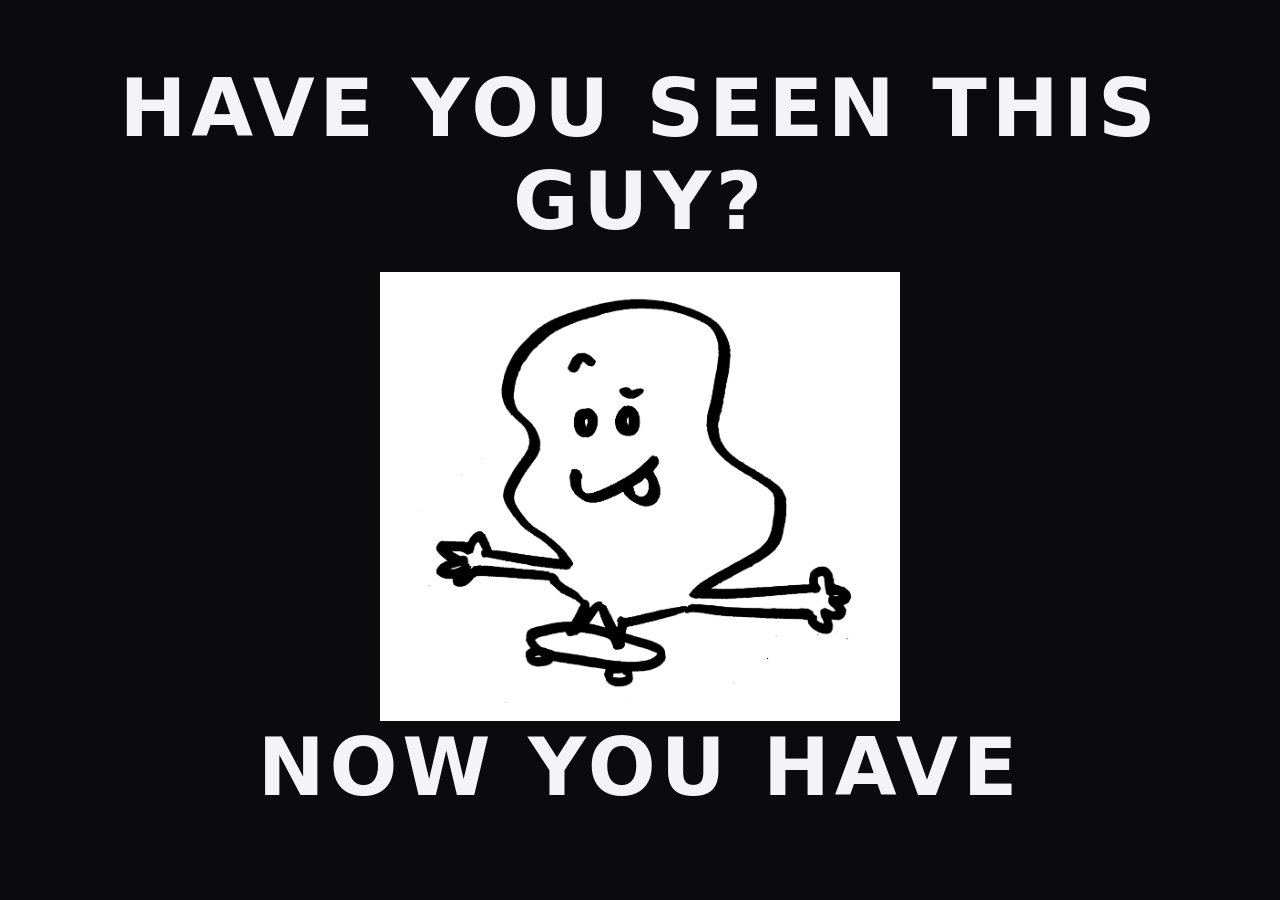
<file: index.html>
<!doctype html>
<html lang="en">
  <head>
    <meta charset="utf-8" />
    <meta name="viewport" content="width=device-width, initial-scale=1" />
    <title>Have You Seen This Guy?</title>
    <link rel="stylesheet" href="style.css" />
  </head>
  <body>
    <main class="wrap">
      <h1>HAVE YOU SEEN THIS GUY?</h1>
      <img class="doodle" src="lilguy001.png" alt="A lil guy very focused on a skateboard" />
      <h1>NOW YOU HAVE</h1>


    </main>
  </body>
</html>
</file>
<file: style.css>
:root {
  --bg: #0b0b0f;
  --fg: #f4f4f8;
}

* { box-sizing: border-box; }

body {
  margin: 0;
  min-height: 100vh;
  display: grid;
  place-items: center;
  background: var(--bg);
  color: var(--fg);
  font-family: ui-sans-serif, system-ui, -apple-system, Segoe UI, Roboto, Arial, sans-serif;
}

.wrap {
  text-align: center;
  padding: 40px 20px;
}

h1 {
  margin: 0 0 24px;
  font-weight: 900;
  letter-spacing: 0.06em;
  text-transform: uppercase;
  font-size: clamp(2rem, 7vw, 5rem);
}

.doodle {
  width: min(520px, 90vw);
  height: auto;
  display: block;
  margin: 0 auto;
  image-rendering: auto;
}

.a:link {
  color: pink
}

.a:hover {
  color: black
  background-color: pink
}
</file>
